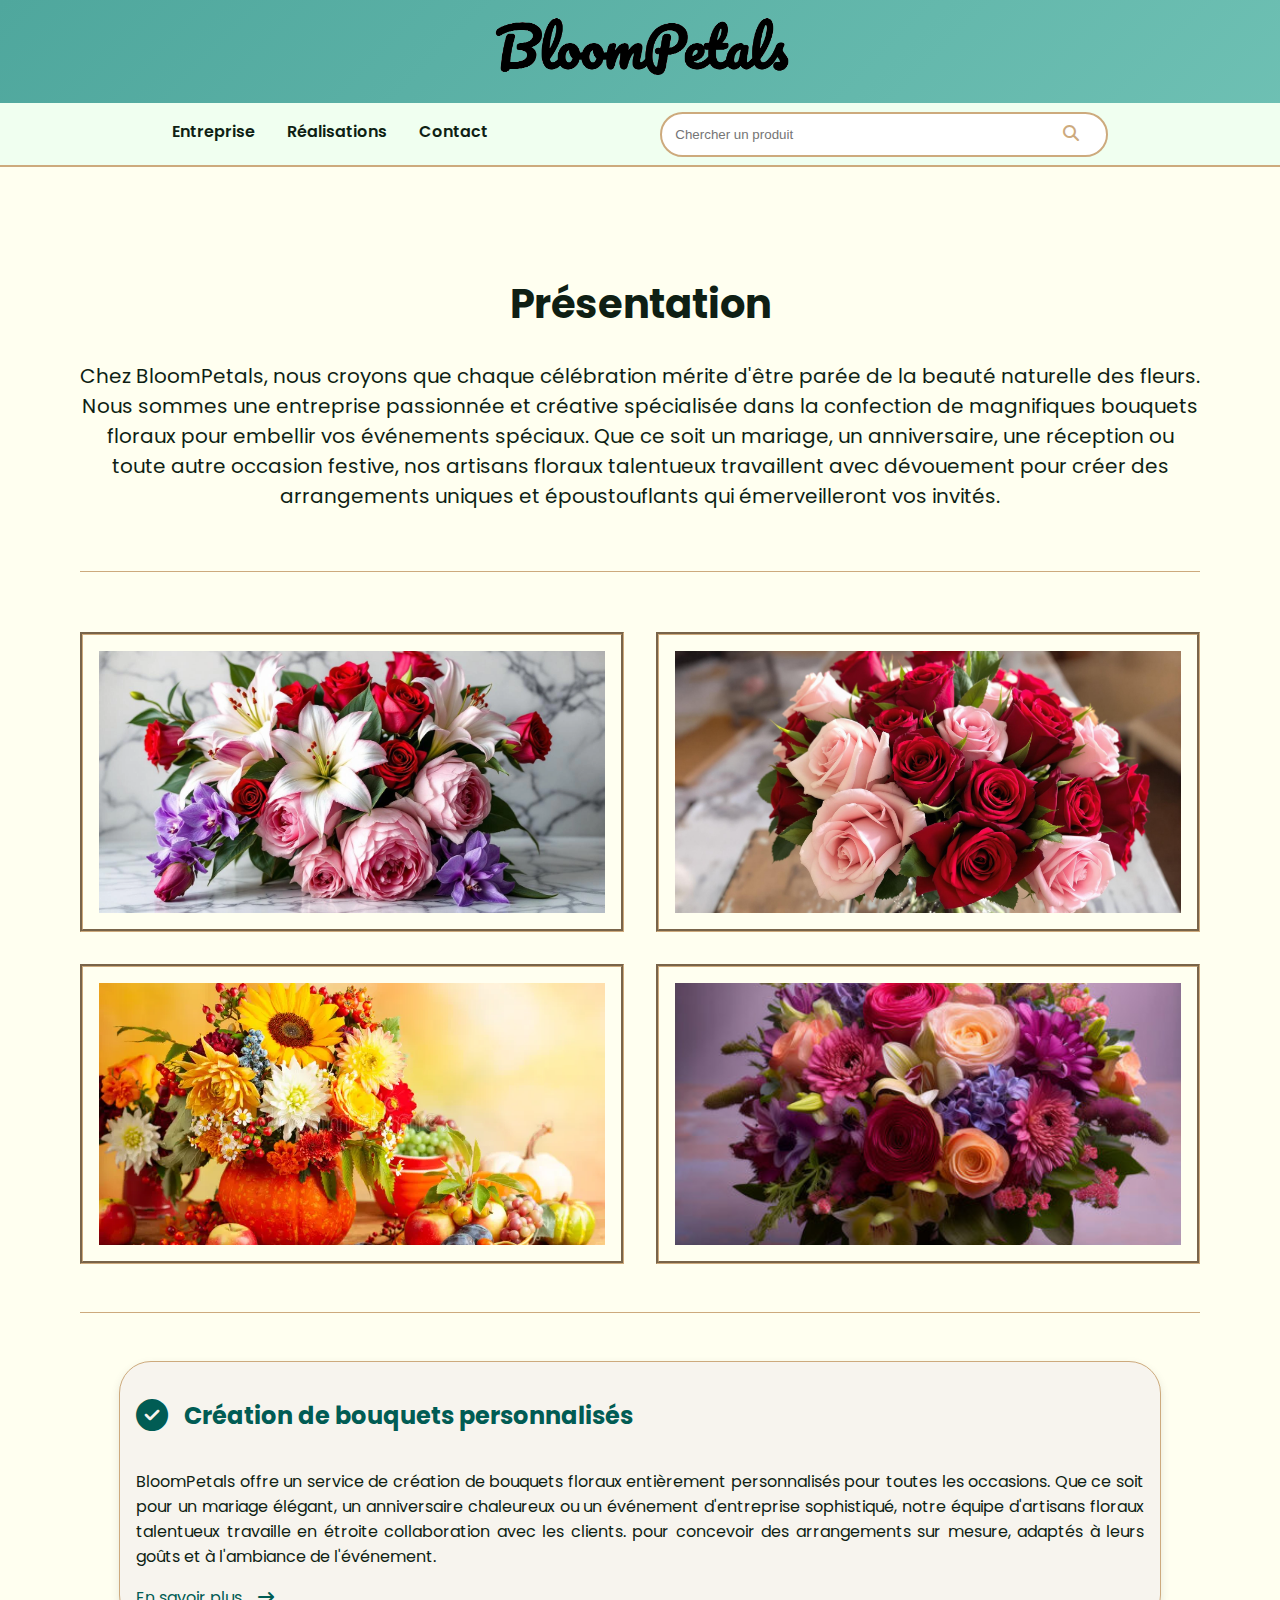
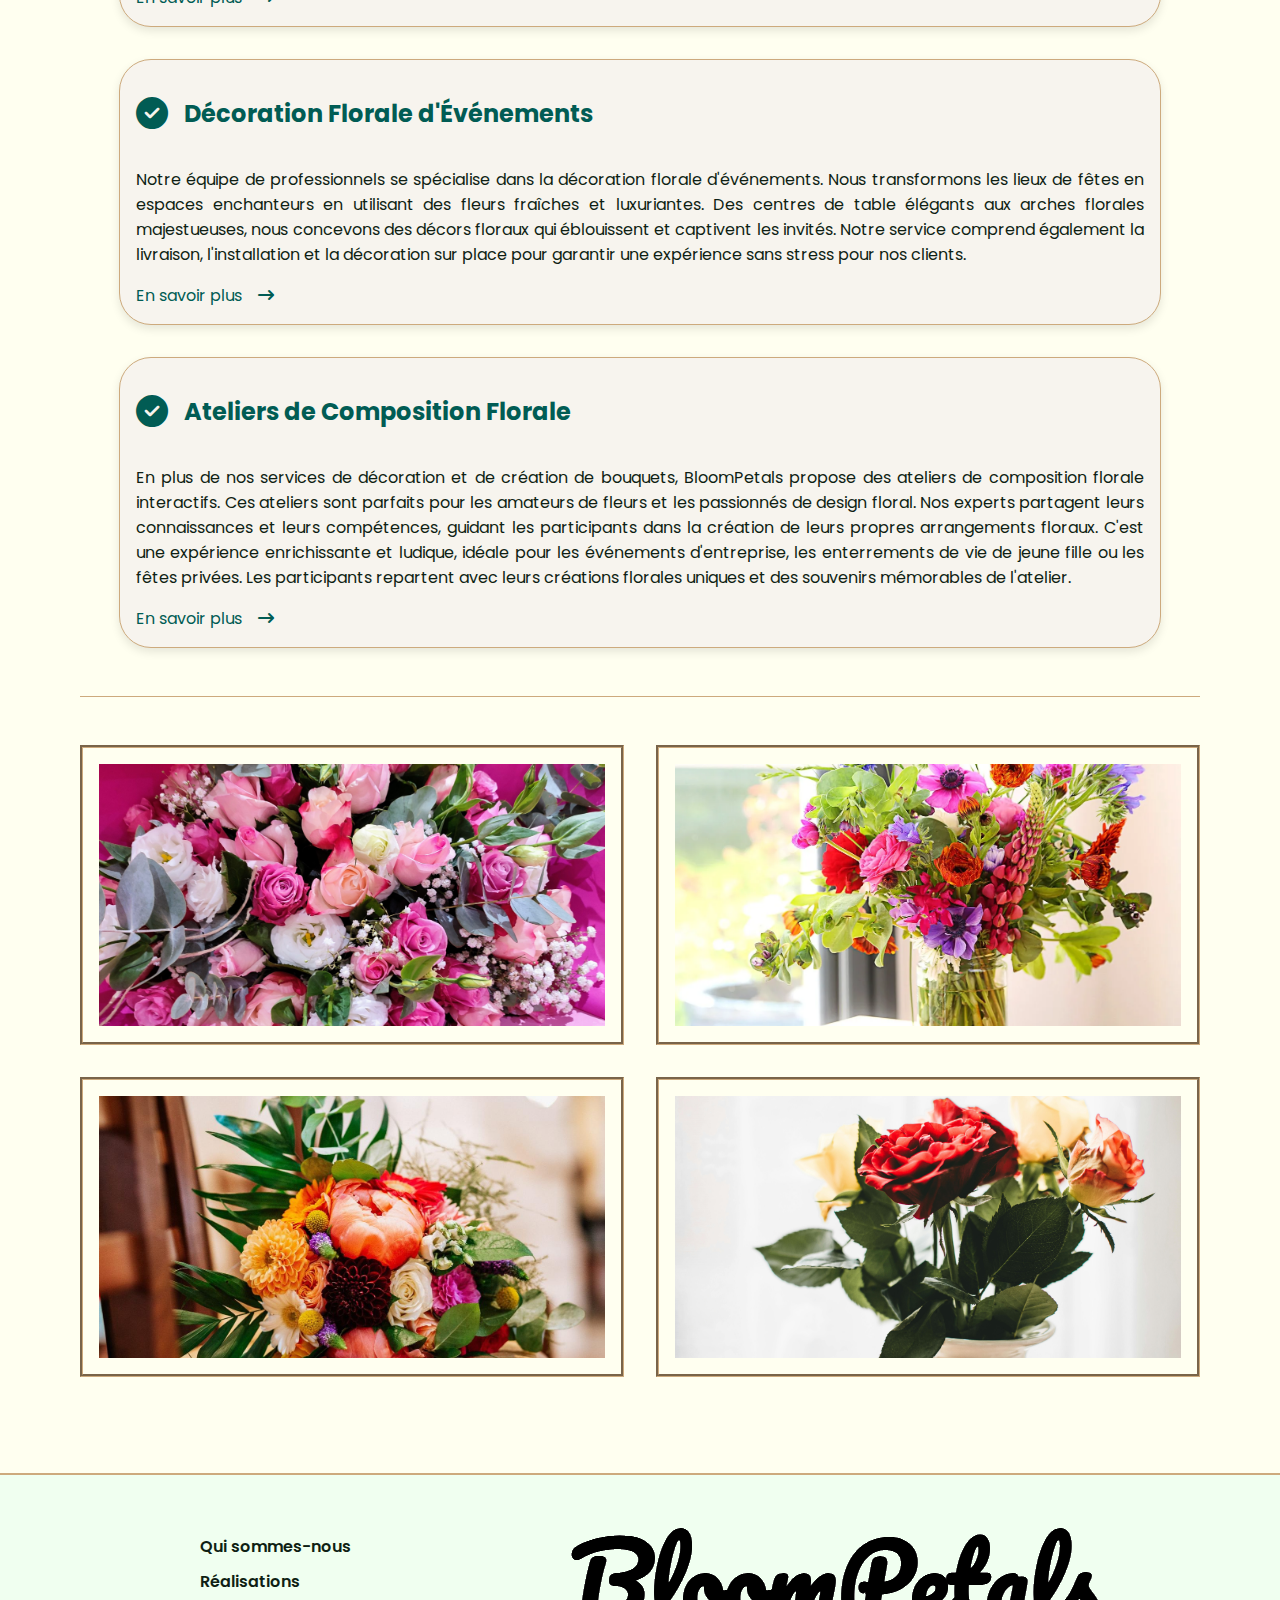
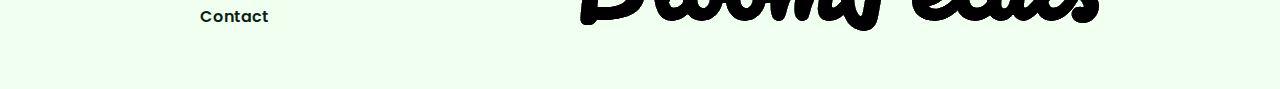
<file: BloomPetals/pages/index.html>
<!DOCTYPE html>
<html lang="fr">
<head>
    <meta charset="UTF-8">
    <meta name="viewport" content="width=device-width, initial-scale=1.0">
    <title>BloomPetals - Accueil</title>
    <link rel="stylesheet" href="../style/index.css">
    <link rel="preconnect" href="https://fonts.googleapis.com">
    <link rel="preconnect" href="https://fonts.gstatic.com" crossorigin>
    <link rel="stylesheet" href="https://cdnjs.cloudflare.com/ajax/libs/font-awesome/6.5.0/css/all.min.css">
    <link href="https://fonts.googleapis.com/css2?family=Poppins:wght@400;700&display=swap" rel="stylesheet">
</head>
<body>
    <section class="content_container">
        <header>
            <img src="../images/logo-bloompetals.png" alt="Logo de l'entreprise BloomPetals">
            <section class="nav_container">
                <nav>
                    <a href="entreprise.html">Entreprise</a>
                    <a href="realisations.html">Réalisations</a>
                    <a href="contact.html">Contact</a>
                </nav>
                <article class="recherche">
                    <label for="recherche"></label>
                    <input type="search" id="recherche" placeholder="Chercher un produit">
                    <i class="fa-solid fa-magnifying-glass"></i>
                </article>
            </section>
            
        </header>
    <main>
        <section class="presentation_container">
            <h1>Présentation</h1>
            <p>Chez BloomPetals, nous croyons que chaque célébration mérite d'être parée de la beauté
                naturelle des fleurs. Nous sommes une entreprise passionnée et créative spécialisée dans
                la confection de magnifiques bouquets floraux pour embellir vos événements spéciaux. Que
                ce soit un mariage, un anniversaire, une réception ou toute autre occasion festive, nos
                artisans floraux talentueux travaillent avec dévouement pour créer des arrangements
                uniques et époustouflants qui émerveilleront vos invités.
            </p>
        </section>
        <section class="fleurs_container">
            <img src="../images/fleurs/accueil1.webp" alt="Image d'un bouquet de fleurs">
            <img src="../images/fleurs/accueil2.jpg" alt="Image d'un bouquet de fleurs">
            <img src="../images/fleurs/accueil3.webp" alt="Image d'un bouquet de fleurs">
            <img src="../images/fleurs/accueil4.jpg" alt="Image d'un bouquet de fleurs">
        </section>
        <section class="services_container">
            <article class="service_box">
                <article class="box_title">
                    <i class="fa-solid fa-circle-check"></i>
                    <h2>Création de bouquets personnalisés</h2>
                </article>
                <p>BloomPetals offre un service de création de
                    bouquets floraux entièrement personnalisés pour toutes les occasions. Que ce soit pour un
                    mariage élégant, un anniversaire chaleureux ou un événement d'entreprise sophistiqué,
                    notre équipe d'artisans floraux talentueux travaille en étroite collaboration avec les clients.
                    pour concevoir des arrangements sur mesure, adaptés à leurs goûts et à l'ambiance de
                    l'événement.
                </p>
                <article class="box_link">
                    <a href="#">En savoir plus</a>
                    <i class="fa-solid fa-arrow-right-long"></i>
                </article>
            </article>
            <article class="service_box">
                <article class="box_title">
                    <i class="fa-solid fa-circle-check"></i>
                    <h2>Décoration Florale d'Événements</h2>
                </article>
                <p>Notre équipe de professionnels se spécialise dans
                    la décoration florale d'événements. Nous transformons les lieux de fêtes en espaces
                    enchanteurs en utilisant des fleurs fraîches et luxuriantes. Des centres de table élégants aux
                    arches florales majestueuses, nous concevons des décors floraux qui éblouissent et
                    captivent les invités. Notre service comprend également la livraison, l'installation et la
                    décoration sur place pour garantir une expérience sans stress pour nos clients.
                </p>
                <article class="box_link">
                    <a href="#">En savoir plus</a>
                    <i class="fa-solid fa-arrow-right-long"></i>
                </article>
            </article>
            <article class="service_box">
                <article class="box_title">
                    <i class="fa-solid fa-circle-check"></i>
                    <h2>Ateliers de Composition Florale</h2>
                </article>
                <p>En plus de nos services de décoration et de création
                    de bouquets, BloomPetals propose des ateliers de composition florale interactifs. Ces
                    ateliers sont parfaits pour les amateurs de fleurs et les passionnés de design floral. Nos
                    experts partagent leurs connaissances et leurs compétences, guidant les participants dans
                    la création de leurs propres arrangements floraux. C'est une expérience enrichissante et
                    ludique, idéale pour les événements d'entreprise, les enterrements de vie de jeune fille ou
                    les fêtes privées. Les participants repartent avec leurs créations florales uniques et des
                    souvenirs mémorables de l'atelier.
                </p>
                <article class="box_link">
                    <a href="#">En savoir plus</a>
                    <i class="fa-solid fa-arrow-right-long"></i>
                </article>
            </article>
        </section>
        <section class="fleurs_container" id="box2">
            <img src="../images/fleurs/accueil5.jpg" alt="Image d'un bouquet de fleurs">
            <img src="../images/fleurs/accueil6.webp" alt="Image d'un bouquet de fleurs">
            <img src="../images/fleurs/accueil7.jpeg" alt="Image d'un bouquet de fleurs">
            <img src="../images/fleurs/accueil8.jpg" alt="Image d'un bouquet de fleurs">
        </section>
    </main>
    <footer>
        <nav class="footer_nav">
            <ul>
                <li><a href="entreprise.html">Qui sommes-nous</a></li>
                <li><a href="realisations.html">Réalisations</a></li>
                <li><a href="contact.html">Contact</a></li>
            </ul>
            <img src="../images/logo-bloompetals.png" alt="Logo de l'entreprise BloomPetals">
        </nav>
    </footer>
    </section>
</body>
</html>
</file>
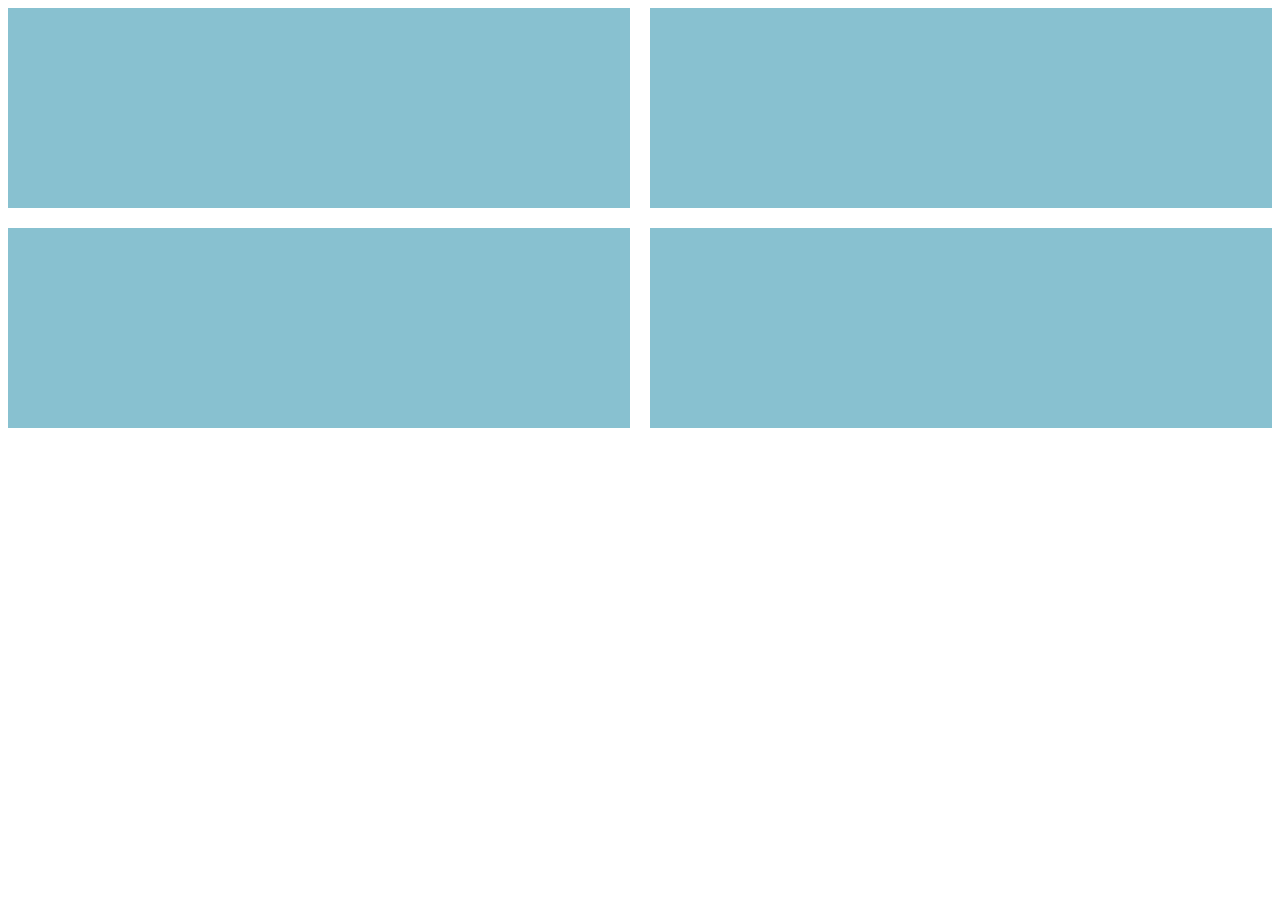
<file: Media_Queries/job03/index.html>
<!DOCTYPE html>
<html lang="fr">
<head>
    <meta charset="UTF-8">
    <meta name="viewport" content="width=device-width, initial-scale=1.0">
    <title>Job03 - MediaQueries</title>
    <link rel="stylesheet" href="style.css">
</head>
<body>
    <section></section>
    <section></section>
    <section></section>
    <section></section>
</body>
</html>
</file>
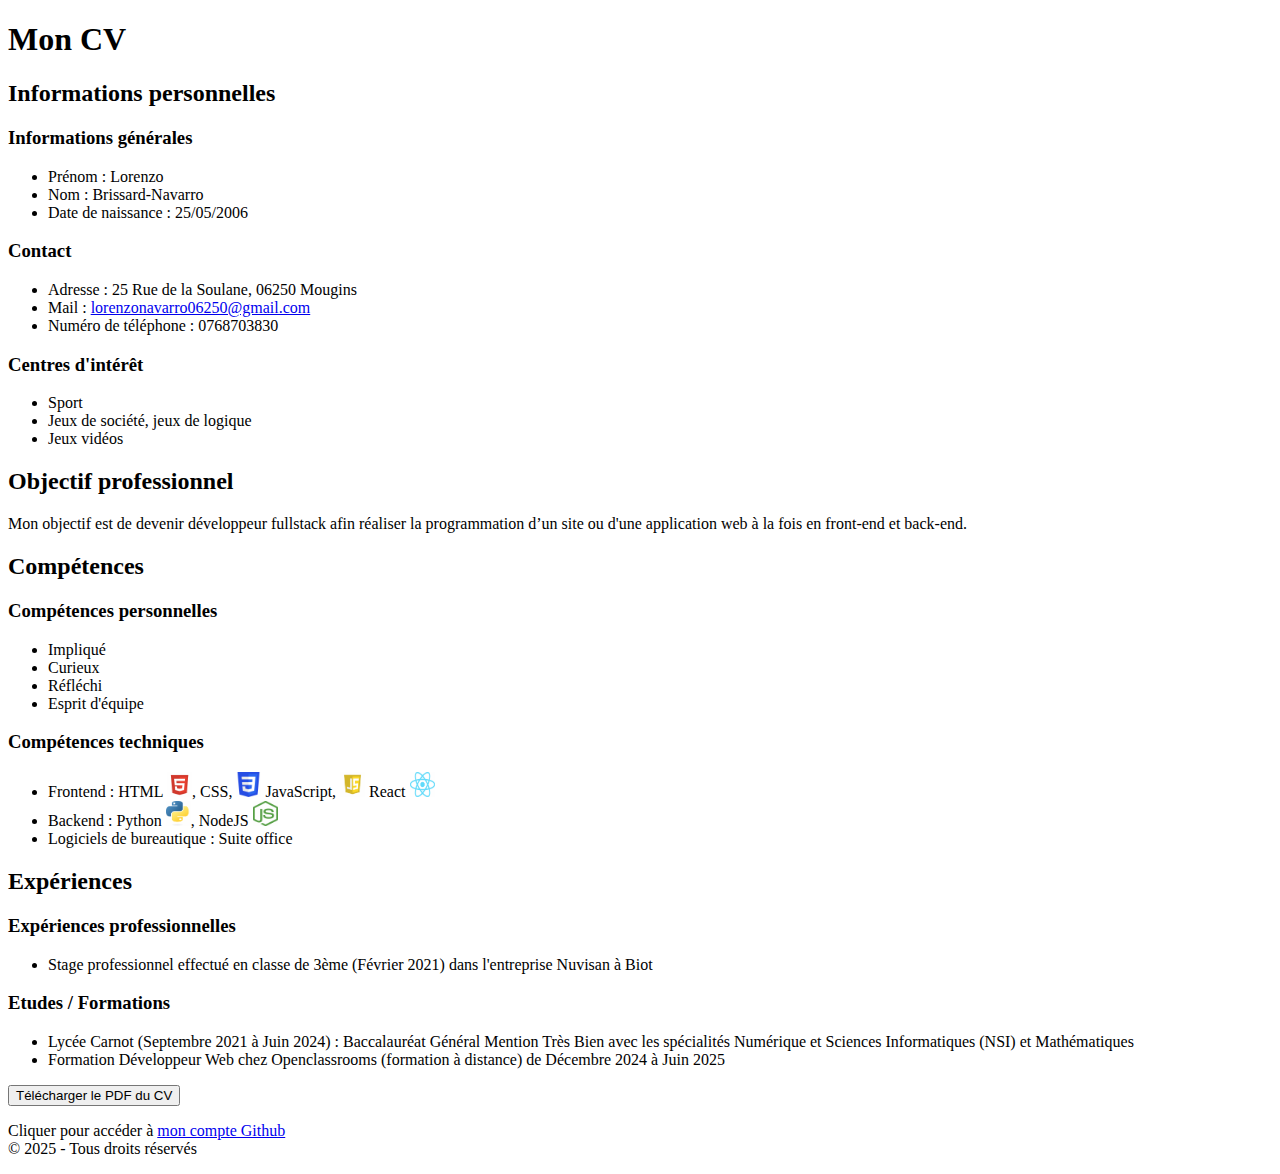
<file: mon-cv.html>
<!DOCTYPE html>
<html lang="fr">
<head>
    <meta charset="UTF-8">
    <meta name="viewport" content="width=device-width, initial-scale=1.0">
    <meta name="description" content="Curriculum vitae de Lorenzo Brissard-Navarro : compétences en développement web, formations, expériences et objectif professionnel">
    <title>Lorenzo Brissard-Navarro</title>
</head>
<body>
    <!-- Balise pour le haut de page-->
    <header>
        <h1>Mon CV</h1>
    </header>
    <!-- Balise pour le contenu principal de la page-->
    <main>
        <!-- Section pour regrouper les informations personnelles -->
        <section>
            <h2>Informations personnelles</h2>
            <article>
                <h3>Informations générales</h3>
                <ul>
                    <li>Prénom : Lorenzo</li>
                    <li>Nom : Brissard-Navarro</li>
                    <li>Date de naissance : 25/05/2006</li>
                </ul>
            </article>
            <article>
                <h3>Contact</h3>
                <ul>
                    <li>Adresse : 25 Rue de la Soulane, 06250 Mougins</li>
                    <li>Mail : <a href="mailto:lorenzonavarro06250@gmail.com">lorenzonavarro06250@gmail.com</a></li>
                    <li>Numéro de téléphone : 0768703830</li>
                </ul>
            </article>
            <article>
                <h3>Centres d'intérêt</h3>
                <ul>
                    <li>Sport</li>
                    <li>Jeux de société, jeux de logique</li>
                    <li>Jeux vidéos</li>
                </ul>
            </article>
        </section>
        <!-- Section pour les objectifs professionnels -->
        <section>
            <h2>Objectif professionnel</h2>
            <p>Mon objectif est de devenir développeur fullstack afin réaliser la programmation d’un site ou d'une application web à la fois en front-end et back-end.</p>
        </section>
        <!-- Section pour regrouper les compétences -->
        <section>
            <h2>Compétences</h2>
            <article>
                <h3>Compétences personnelles</h3>
                <ul>
                    <li>Impliqué</li>
                    <li>Curieux</li>
                    <li>Réfléchi</li>
                    <li>Esprit d'équipe</li>
                </ul>
            </article>
            <article>
                <h3>Compétences techniques</h3>
                <ul>
                    <li>Frontend : 
                        HTML <img  src="images/html.webp" alt="Logo HTML" width="25" height="25" />, 
                        CSS, <img  src="images/css.webp" alt="Logo CSS" width="25" height="25" />
                        JavaScript, <img  src="images/javascript.webp" alt="Logo JavaScript" width="25" height="25" />
                        React <img  src="images/react.webp" alt="Logo React" width="25" height="25" />
                    </li>
                    <li>Backend : 
                        Python <img  src="images/python.webp" alt="Logo Python" width="25" height="25" />, 
                        NodeJS <img  src="images/node.webp" alt="Logo NodeJS" width="25" height="25" />
                    </li>
                    <li>Logiciels de bureautique : Suite office</li>
                </ul>
            </article>
        </section>
        <!-- Section pour regrouper les expériences -->
        <section>
            <h2>Expériences</h2>
            <article>
                <h3>Expériences professionnelles</h3>
                <ul>
                    <li>Stage professionnel effectué en classe de 3ème (Février 2021) dans l'entreprise Nuvisan à Biot</li>
                </ul>
            </article>
            <article>
                <h3>Etudes / Formations</h3>
                <ul>
                    <li>Lycée Carnot (Septembre 2021 à Juin 2024) : Baccalauréat Général Mention Très Bien avec les spécialités Numérique et Sciences Informatiques (NSI) et Mathématiques</li>
                    <li>Formation Développeur Web chez Openclassrooms (formation à distance) de Décembre 2024 à Juin 2025</li>
                </ul>
            </article>
        </section>
    </main>
    <!-- Balise pour le bas de page-->
    <footer>
        <!-- Bouton pour télécharger le PDF du CV -->
        <a href="mon-cv.pdf" download>
            <button>Télécharger le PDF du CV</button>
        </a>
        <!-- Lien hypertexte pour accéder au compte Github -->
        <p>Cliquer pour accéder à <a href="https://github.com/lorenzo-brissardnavarro">mon compte Github</a> <br> © 2025 - Tous droits réservés</p>
    </footer>
</body>
</html>
</file>
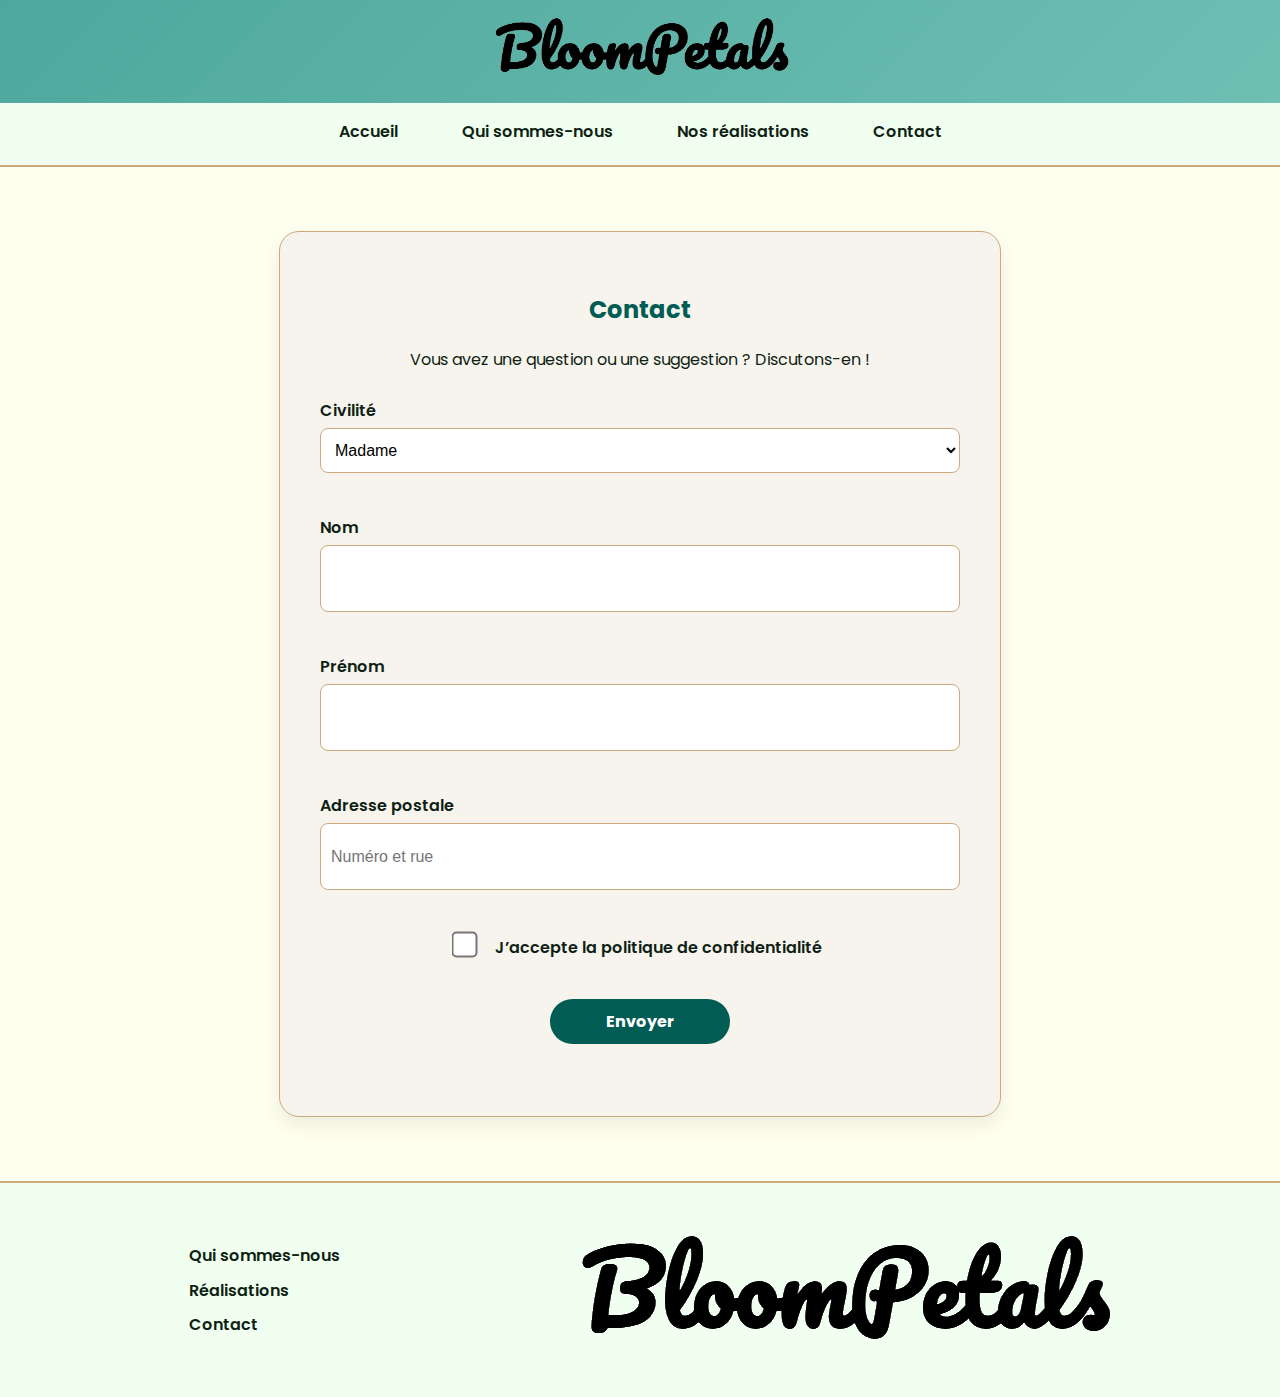
<file: BloomPetals/pages/contact.html>
<!DOCTYPE html>
<html lang="fr">
<head>
    <meta charset="UTF-8">
    <meta name="viewport" content="width=device-width, initial-scale=1.0">
    <title>BlommPetals - Contact</title>
    <link rel="stylesheet" href="../style/contact.css">
    <link rel="preconnect" href="https://fonts.googleapis.com">
    <link rel="preconnect" href="https://fonts.gstatic.com" crossorigin>
    <link rel="stylesheet" href="https://cdnjs.cloudflare.com/ajax/libs/font-awesome/6.5.0/css/all.min.css">
    <link href="https://fonts.googleapis.com/css2?family=Poppins:wght@400;700&display=swap" rel="stylesheet">
</head>
<body>
    <section class="content_container">
        <header>
            <img src="../images/logo-bloompetals.png" alt="Logo de l'entreprise BloomPetals">
            <nav>
                <a href="#">Accueil</a>
                <a href="#">Qui sommes-nous</a>
                <a href="#">Nos réalisations</a>
                <a href="#">Contact</a>
            </nav>
        </header>
        <main>
            <section class="contact">
                <article class="contact_article">
                    <h2>Contact</h2>
                    <p>Vous avez une question ou une suggestion ? Discutons-en !</p>
                    <form action="#" method="post">
                        <label for="civilite">Civilité</label>
                        <select id="civilite" name="civilite" required>
                            <option value="madame" selected>Madame</option>
                            <option value="monsieur">Monsieur</option>
                            <option value="non-binaire">Non-binaire</option>
                        </select>

                        <label for="nom">Nom</label>
                        <input type="text" name="nom" id="nom" required />

                        <label for="prenom">Prénom</label>
                        <input type="text" name="prenom" id="prenom" required />

                        <label for="adresse">Adresse postale</label>
                        <input type="text" name="adresse" id="adresse" placeholder="Numéro et rue" required />

                        <article id="politique_box">
                            <label for="politique">J’accepte la politique de confidentialité</label>
                            <input type="checkbox" id="politique" name="politique" required />
                        </article>

                        <input type="submit" value="Envoyer" />
                    </form>
                </article>
            </section>
        </main>
        <footer>
            <nav class="footer_nav">
                <ul>
                    <li><a href="#">Qui sommes-nous</a></li>
                    <li><a href="#">Réalisations</a></li>
                    <li><a href="#">Contact</a></li>
                </ul>
                <img src="../images/logo-bloompetals.png" alt="Logo de l'entreprise BloomPetals">
            </nav>
        </footer>
    </section>
</body>
</html>
</file>
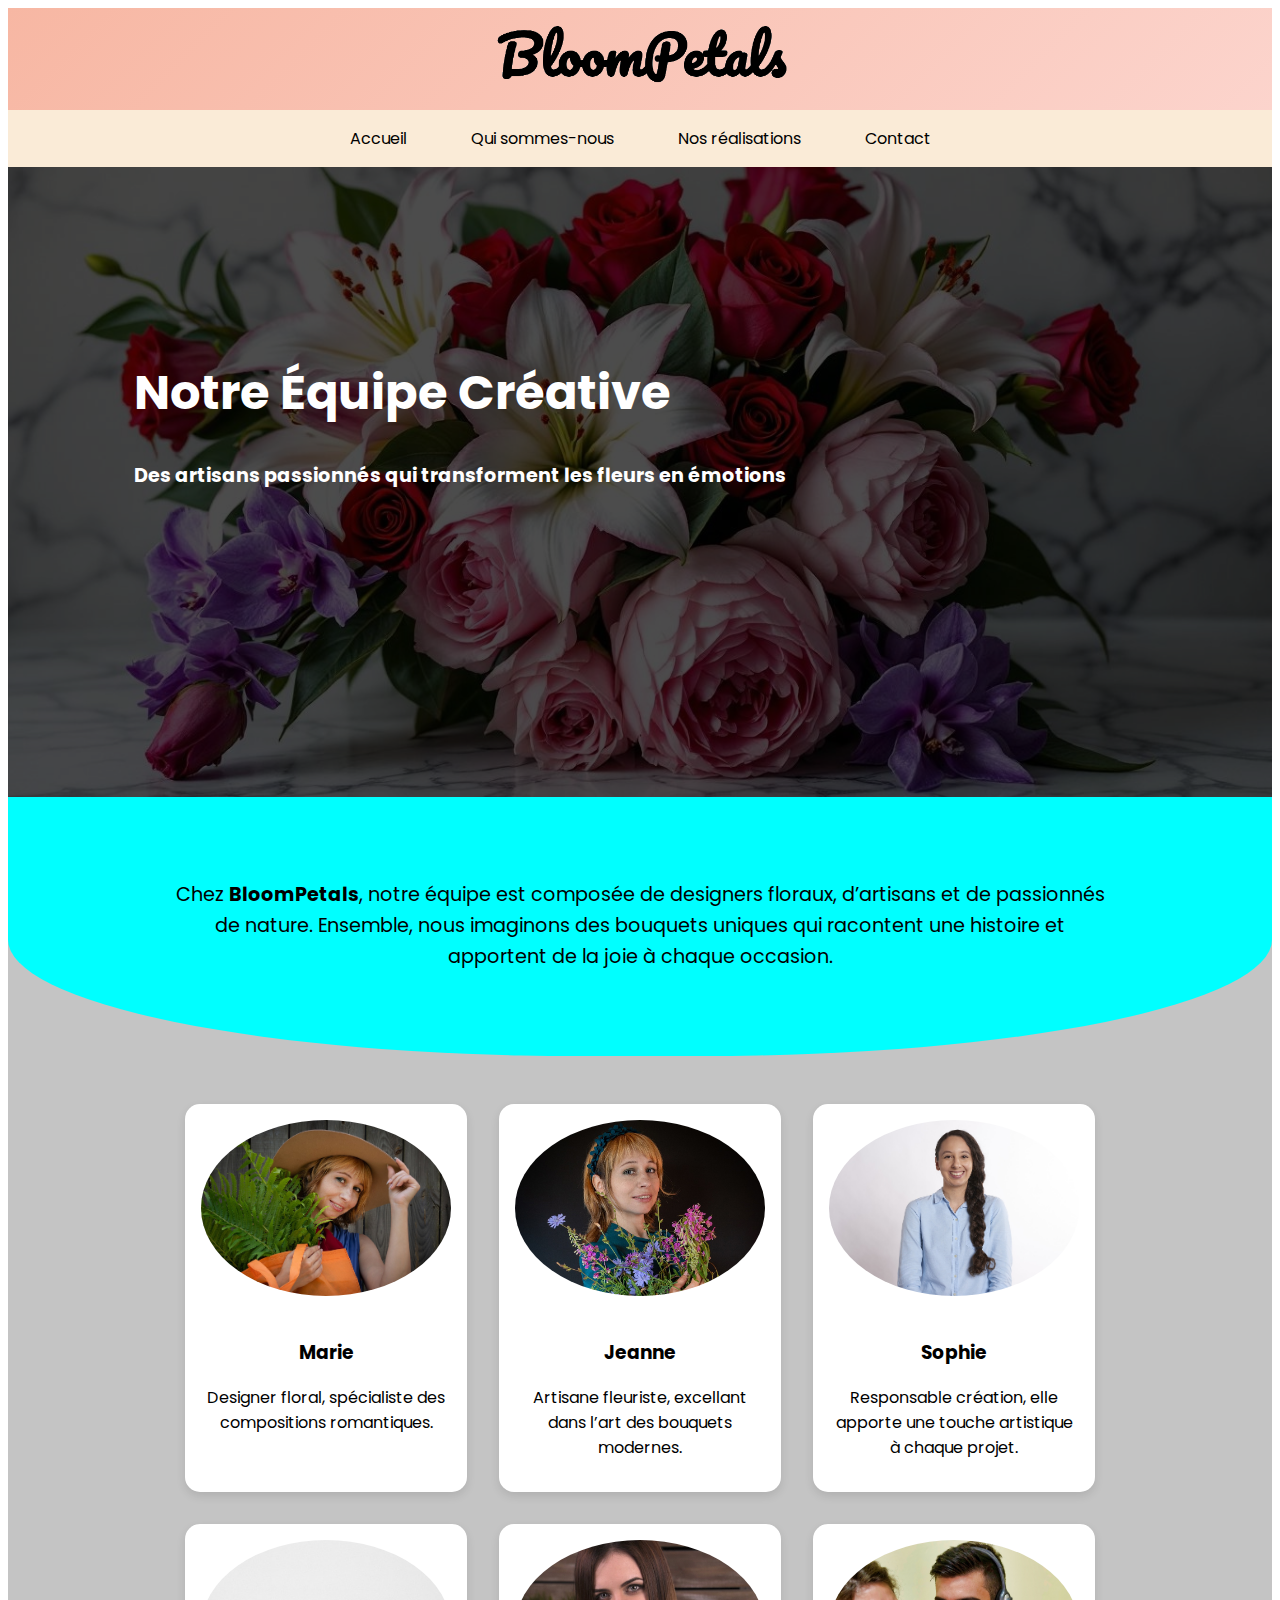
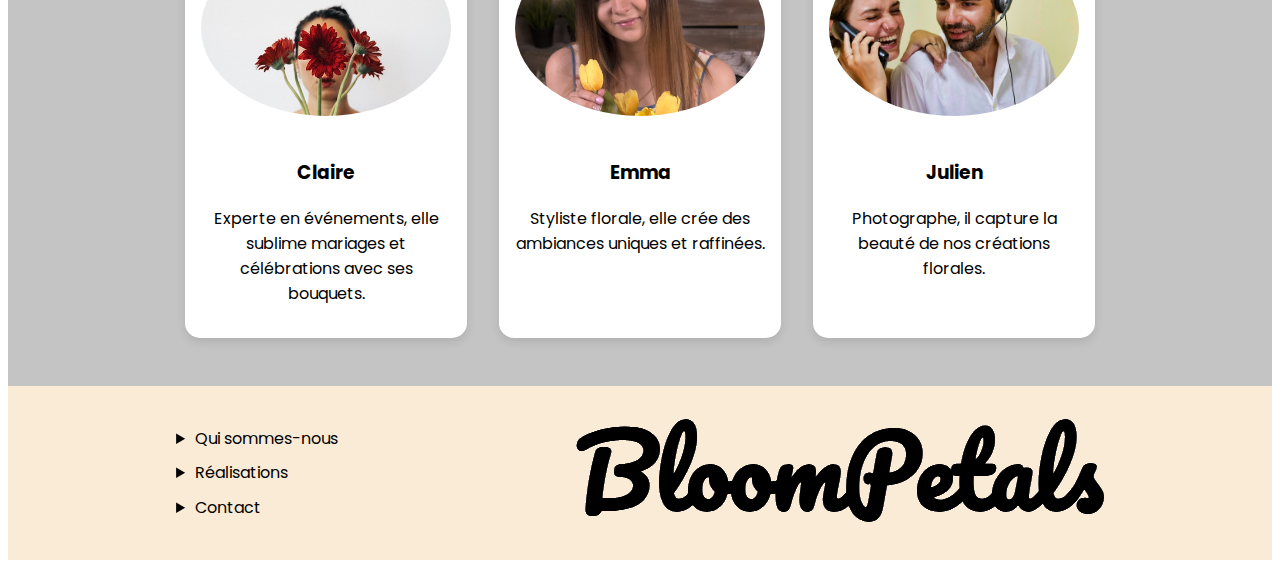
<file: BloomPetals/pages/entreprise.html>
<!DOCTYPE html>
<html lang="fr">
<head>
    <meta charset="UTF-8">
    <meta name="viewport" content="width=device-width, initial-scale=1.0">
    <title>BloomPetals - Equipe</title>
    <link rel="stylesheet" href="../style/entreprise.css">
    <link rel="preconnect" href="https://fonts.googleapis.com">
    <link rel="preconnect" href="https://fonts.gstatic.com" crossorigin>
    <link rel="stylesheet" href="https://cdnjs.cloudflare.com/ajax/libs/font-awesome/6.5.0/css/all.min.css">
    <link href="https://fonts.googleapis.com/css2?family=Poppins:wght@400;700&display=swap" rel="stylesheet">
</head>
<body>
    <section class="content_container">
        <header>
            <img src="../images/logo-bloompetals.png" alt="Logo de l'entreprise BloomPetals">
            <nav>
                <a href="#">Accueil</a>
                <a href="#">Qui sommes-nous</a>
                <a href="#">Nos réalisations</a>
                <a href="#">Contact</a>
            </nav>
        </header>
        <main>
            <section class="accroche_container">
                <img src="../images/fleurs/accueil1.webp" alt="Photo bouquet de fleurs">
                <article class="accroche_text">
                    <h1>Notre Équipe Créative</h1>
                    <h2>Des artisans passionnés qui transforment les fleurs en émotions</h2>
                </article>
            </section>
            <section class="description_container">
                <p>
                Chez <strong>BloomPetals</strong>, notre équipe est composée de designers floraux, 
                d’artisans et de passionnés de nature. Ensemble, nous imaginons des bouquets 
                uniques qui racontent une histoire et apportent de la joie à chaque occasion.
                </p>
            </section>

            <section class="team_container">
                <article class="member">
                    <img src="../images/equipe/photo1.jpg" alt="Marie - Designer floral">
                    <h3>Marie</h3>
                    <p>Designer floral, spécialiste des compositions romantiques.</p>
                </article>
                <article class="member">
                    <img src="../images/equipe/photo2.jpg" alt="Jeanne - Artisane fleuriste">
                    <h3>Jeanne</h3>
                    <p>Artisane fleuriste, excellant dans l’art des bouquets modernes.</p>
                </article>
                <article class="member">
                    <img src="../images/equipe/photo3.jpg" alt="Sophie - Responsable création">
                    <h3>Sophie</h3>
                    <p>Responsable création, elle apporte une touche artistique à chaque projet.</p>
                </article>
                <article class="member">
                    <img src="../images/equipe/photo4.jpg" alt="Claire - Experte en événements">
                    <h3>Claire</h3>
                    <p>Experte en événements, elle sublime mariages et célébrations avec ses bouquets.</p>
                </article>
                <article class="member">
                    <img src="../images/equipe/photo5.jpg" alt="Emma - Styliste florale">
                    <h3>Emma</h3>
                    <p>Styliste florale, elle crée des ambiances uniques et raffinées.</p>
                </article>
                <article class="member">
                    <img src="../images/equipe/photo6.jpg" alt="Julien - Photographe">
                    <h3>Julien</h3>
                    <p>Photographe, il capture la beauté de nos créations florales.</p>
                </article>
            </section>
        </main>
        <footer>
            <nav class="footer_nav">
                <ul>
                    <li><a href="#">Qui sommes-nous</a></li>
                    <li><a href="#">Réalisations</a></li>
                    <li><a href="#">Contact</a></li>
                </ul>
                <img src="../images/logo-bloompetals.png" alt="Logo de l'entreprise BloomPetals">
            </nav>
        </footer>
    </section>
</body>
</html>
</file>
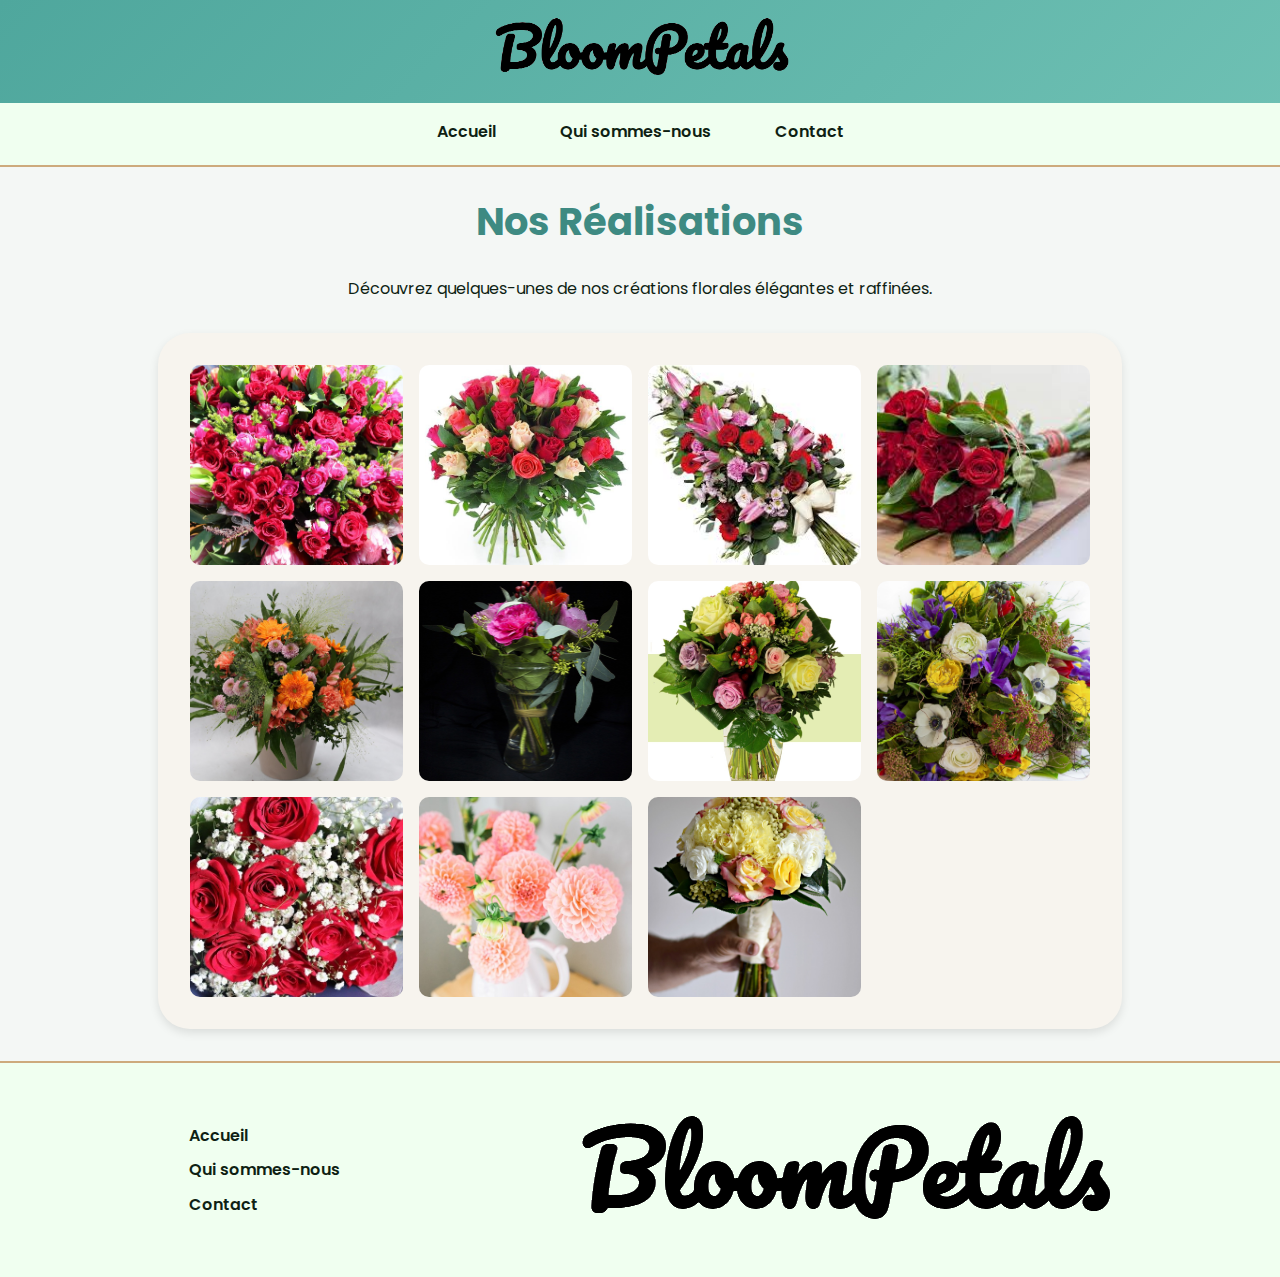
<file: BloomPetals/pages/realisations.html>
<!DOCTYPE html>
<html lang="fr">
<head>
    <meta charset="UTF-8">
    <meta name="viewport" content="width=device-width, initial-scale=1.0">
    <title>BloomPetals - Réalisations</title>
    <link rel="stylesheet" href="../style/realisations.css">
    <link rel="preconnect" href="https://fonts.googleapis.com">
    <link rel="preconnect" href="https://fonts.gstatic.com" crossorigin>
    <link rel="stylesheet" href="https://cdnjs.cloudflare.com/ajax/libs/font-awesome/6.5.0/css/all.min.css">
    <link href="https://fonts.googleapis.com/css2?family=Poppins:wght@400;700&display=swap" rel="stylesheet">
</head>
<body>
    <section class="content_container">
        <header>
            <img src="../images/logo-bloompetals.png" alt="Logo de l'entreprise BloomPetals">
            <nav>
                <a href="index.html">Accueil</a>
                <a href="entreprise.html">Qui sommes-nous</a>
                <a href="contact.html">Contact</a>
            </nav>
        </header>
        <main>
            <h1>Nos Réalisations</h1>
            <p class="intro">Découvrez quelques-unes de nos créations florales élégantes et raffinées.</p>

            <section class="grid_realisations">
                <img src="../images/fleurs/image1.jpg" alt="Réalisation 1">
                <img src="../images/fleurs/image2.jpg" alt="Réalisation 2">
                <img src="../images/fleurs/image3.jpg" alt="Réalisation 3">
                <img src="../images/fleurs/image4.jpg" alt="Réalisation 4">
                <img src="../images/fleurs/image5.jpg" alt="Réalisation 5">
                <img src="../images/fleurs/image6.jpg" alt="Réalisation 6">
                <img src="../images/fleurs/image7.jpg" alt="Réalisation 7">
                <img src="../images/fleurs/image8.jpg" alt="Réalisation 8">
                <img src="../images/fleurs/image9.jpg" alt="Réalisation 9">
                <img src="../images/fleurs/image10.jpg" alt="Réalisation 10">
                <img src="../images/fleurs/image11.jpg" alt="Réalisation 11">
            </section>
        </main>
        <footer>
            <nav class="footer_nav">
                <ul>
                    <li><a href="index.html">Accueil</a></li>
                    <li><a href="entreprise.html">Qui sommes-nous</a></li>
                    <li><a href="contact.html">Contact</a></li>
                </ul>
                <img src="../images/logo-bloompetals.png" alt="Logo de l'entreprise BloomPetals">
            </nav>
        </footer>
    </section>
</body>
</html>
</file>
<file: BloomPetals/style/index.css>
body {
    background-color: ivory;
    color: #0F1F14;
    margin: 0 auto;
}

.content_container {
    font-family: 'Poppins', sans-serif;
    width: 100%;
}

header {
    background: linear-gradient(135deg, #4FA79D, #6FC1B4);
    text-align: center;
    color: white;
    width: 100%;
}

header img {
    width: 25%;
}

header section {
    display: flex;
    flex-direction: row;
    justify-content: space-evenly;
    align-items: center;
    background: honeydew;
    width: 100%;
    border-bottom: 2px solid #CDAA7D;
}

nav {
    display: flex;
    flex-direction: row;
    gap: 2em;
}

nav a {
    text-decoration: none;
    color: #0F1F14;
    font-weight: 600;
    padding: 1em 0;
    border-bottom: 5px solid honeydew;
}

nav a:hover {
    border-bottom: 5px solid #015C54;
    color: #015C54;
}

.recherche {
    position: relative;
    width: 35%;
}

.recherche i {
    position: absolute;
    left: 90%;
    top: 30%;
    color: #CDAA7D;
}

input {
    border: 2px solid #CDAA7D;
    border-radius: 2em;
    width: 100%;
    padding: 1em;
}

main {
    background: ivory;
    padding: 5em 5em 0 5em;
}

.presentation_container {
    text-align: center;
    font-size: 20px;
    padding-bottom: 2em;
    border-bottom: 1px solid #CDAA7D;
    margin-bottom: 3em;
}

.fleurs_container {
    display: flex;
    flex-direction: row;
    justify-content: space-between;
    padding-bottom: 3em;
    border-bottom: 1px solid #CDAA7D;
    margin-bottom: 3em;
}

.fleurs_container img{
    width: 250px;
    height: 195px;
    object-fit: cover;
    border-width: 3px;
    border-style: groove;
    padding: 1em;
    border-color: #CDAA7D;
}

#box2 {
    border-bottom: none;
}

.services_container {
    display: flex;
    flex-direction: row;
    justify-content: space-between;
    padding-bottom: 3em;
    border-bottom: 1px solid #CDAA7D;
    margin-bottom: 3em;
    gap: 2%;
}

.service_box {
    display: flex;
    flex-direction: column;
    width: 30%;
    background: #F7F4EE;
    border: 1px solid #CDAA7D;
    box-shadow: 0 4px 10px rgba(0, 0, 0, 0.1);
    padding: 1em;
    border-radius: 2em;
}

.service_box p {
    text-align: justify;
}

.box_title i {
    font-size: xx-large;
    color: #015C54;
}

.box_link a {
    text-decoration: none;
    color: #015C54;
}

.box_link i {
    color: #015C54;
}

.box_title,
.box_link {
    display: flex;
    flex-direction: row;
    align-items: center;
    gap: 1em;
    color: #015C54;
}

footer {
    width: 100%;
}

.footer_nav {
    display: flex;
    justify-content: space-evenly;
    align-items: center;
    padding: 20px 0;
    border-bottom: none;
    background-color: honeydew;
    border-top: 2px solid #CDAA7D;
}

footer ul {
    display: flex;
    flex-direction: column;
    gap: 0.6em;
    list-style-type: none;
}

footer a {
    color: #0F1F14;
    text-decoration: none;
    border-bottom: none;
    padding: 0;
}

footer a:hover {
    color: #015C54;
}



@media (max-width: 380px) {
    nav {
        gap: 0.8em;
    }

    nav a {
        font-size: 0.9em;
    }

    .presentation_container h1 {
        font-size: 1.2em;
    }

    .presentation_container p {
        font-size: 0.7em;
    }

    .fleurs_container img {
        width: 90%;
        height: 200px;
    }

    .box_title h2 {
        font-size: 1em;
    }

    .service_box p {
        font-size: 0.7em;
    }
}



@media (max-width: 480px) {

    header img {
        width: 40%;
    }

    header section {
        flex-direction: column;
        padding: 1em 0;
        gap: 1em;
    }

    nav {
        gap: 1.2em;
    }

    .recherche {
        width: 90%;
    }

    main {
        padding: 3em 2em;
    }

    .presentation_container h1 {
        font-size: 1.5em;
    }

    .presentation_container p {
        font-size: 0.8em;
    }

    .fleurs_container {
        flex-direction: column;
        align-items: center;
        gap: 2em;
    }

    .fleurs_container img {
        width: 90%;
        height: 250px;
    }

    .services_container {
        flex-direction: column;
        gap: 2em;
        align-items: center;
    }

    .service_box {
        width: 90%;
    }

    .box_title h2 {
        font-size: 1.2em;
    }

    .service_box p {
        font-size: 0.9em;
    }

    .footer_nav {
        flex-direction: column;
        gap: 1.5em;
    }

    footer ul {
        align-items: center;
    }

    .footer_nav img {
        width: 70%;
    }

}


@media (min-width: 481px) and (max-width: 768px) {

    header img {
        width: 40%;
    }

    header section {
        flex-direction: column;
        padding: 1em 0;
        gap: 1em;
    }

    nav {
        gap: 1.5em;
    }

    .recherche {
        width: 60%;
    }

    main {
        padding: 3em 2em;
    }

    .presentation_container p {
        font-size: 0.9em;
    }

    .fleurs_container {
        flex-direction: column;
        align-items: center;
        gap: 2em;
    }

    .fleurs_container img {
        width: 90%;
        height: 350px;
    }

    .services_container {
        flex-direction: column;
        gap: 2em;
        align-items: center;
    }

    .service_box {
        width: 90%;
    }

    .footer_nav {
        flex-direction: column;
        gap: 1.5em;
    }

    footer ul {
        align-items: center;
    }

    .footer_nav img {
        width: 70%;
    }
}



@media (min-width: 769px) and (max-width: 1024px) {

    nav {
        gap: 1.5em;
    }

    .recherche {
        width: 45%;
    }
}



@media (min-width: 769px) and (max-width: 1315px) {
    .fleurs_container {
        flex-wrap: wrap;
        gap: 2em;
    }

    .fleurs_container img {
        box-sizing: border-box;
        width: calc((100% - 2em) / 2);
        height: 300px;
    }

    .services_container {
        flex-direction: column;
        gap: 2em;
        align-items: center;
    }

    .service_box {
        width: 90%;
    }
}
</file>
<file: Media_Queries/job03/style.css>
body {
    display: flex;
    gap: 20px;
}

section {
    background: #88c1d0;
    height: 200px;
    width: 25%;
}

@media screen and (min-width: 768px) and (max-width: 1599px) {
    body {
        display: grid;
        grid-template-columns: repeat(2, 1fr);
        gap: 20px;
    }

    section {
        height: 200px;
        width: 100%;
    }
}

@media screen and (max-width: 767px) {
    body {
        flex-direction: column;
    }
    
    section {
        width: 100%;
        height: 200px;
    }
}
</file>
<file: BloomPetals/style/contact.css>
body {
    margin: 0;
    background-color: #F4F7F5;
    color: #0F1F14;
}

.content_container {
    font-family: 'Poppins', sans-serif;
    display: flex;
    flex-direction: column;
    align-items: center;
}
header {
    background: linear-gradient(135deg, #4FA79D, #6FC1B4);
    text-align: center;
    color: white;
    width: 100%;
}

header img {
    width: 25%;
}

nav {
    display: flex;
    flex-direction: row;
    justify-content: center;
    gap: 4em;
    background-color: honeydew;
    border-bottom: 2px solid #CDAA7D;
}

nav a {
    text-decoration: none;
    color: #0F1F14;
    font-weight: 600;
    padding: 1em 0;
    border-bottom: 5px solid honeydew;
}

nav a:hover {
    border-bottom: 5px solid #015C54;
}

main {
    width: 100%;
}

.contact {
    display: flex;
    flex-direction: column;
    align-items: center;
    padding: 4em 0;
    background: ivory;
}

.contact_article {
    width: 50%;
    text-align: center;
    background: #F7F4EE;
    border: 1px solid #CDAA7D;
    padding: 40px;
    border-radius: 20px;
    box-shadow: 0px 8px 20px rgba(0,0,0,0.08);
}

.contact h2 {
    color: #015C54;
}

.contact form {
    text-align: left;
    display: flex;
    flex-direction: column;
}

.contact input,
.contact select {
    height: 45px;
    padding: 10px;
    font-size: 1em;
    border: 1px solid #CDAA7D;
    border-radius: 8px;
    background: #FFF;
    margin-bottom: 2em;
}

.contact label {
    margin: 10px 0 5px 0;
    font-weight: 600;
    color: #0F1F14;
}

#politique_box {
    display: flex;
    flex-direction: row-reverse;
    gap: 1.5em;
    align-items: center;
    justify-content: center;
}

input[type="submit"] {
    font-family: "Poppins";
    font-weight: 700;
    color: white;
    background-color: #015C54;
    margin: 2em auto;
    width: 180px;
    text-align: center;
    border-radius: 60px;
    border: none;
    transition: 0.3s ease;
    cursor: pointer;
}

input[type="submit"]:hover {
    background-color: #01443F;
}

input[type="checkbox"]{
    transform: scale(2);
    margin: 0;
}

footer {
    width: 100%;
}

.footer_nav {
    display: flex;
    justify-content: space-evenly;
    align-items: center;
    padding: 20px 0;
    border-bottom: none;
    background-color: honeydew;
    border-top: 2px solid #CDAA7D;
}

footer ul {
    display: flex;
    flex-direction: column;
    gap: 0.6em;
    list-style-type: none;
}

footer a {
    color: #0F1F14;
    text-decoration: none;
    border-bottom: none;
    padding: 0;
}

footer a:hover {
    color: #015C54;
}
</file>
<file: BloomPetals/style/entreprise.css>
.content_container {
    background-color: #c4c4c4;
    font-family: 'Poppins', sans-serif;
    display: flex;
    flex-direction: column;
    align-items: center;
}
header {
    background: linear-gradient(135deg, #f7b7a3, #fcd5ce);
    text-align: center;
    color: white;
    width: 100%;
}

header img {
    width: 25%;
}

nav {
    display: flex;
    flex-direction: row;
    justify-content: center;
    gap: 4em;
    background-color: antiquewhite;
}

nav a {
    text-decoration: none;
    color: black;
    padding: 1em 0;
}

main {
    width: 100%;
}

.accroche_container {
    position: relative;
    height: 70vh;
}

.accroche_container img {
    width: 100%;
    height: 100%;
    object-fit: cover;
    filter: brightness(30%);
}

.accroche_text {
    position: absolute;
    top: 25%;
    left: 10%;
    color: white;
}

.accroche_text h1 {
    font-size: 3em;
}

.accroche_text h2 {
    font-size: 1.2rem;
}

.description_container {
    text-align: center;
    font-size: 1.2rem;
    line-height: 1.6;
    padding: 5vw 13vw;
    background: aqua;
    border-radius: 0 0 45% 45%;
}
.team_container {
    display: flex;
    flex-wrap: wrap;
    justify-content: center;
    gap: 2rem;
    margin: 3rem auto;
    max-width: 1000px;
}
.member {
    background: white;
    border-radius: 15px;
    box-shadow: 0 4px 10px rgba(0,0,0,0.1);
    width: 250px;
    text-align: center;
    padding: 1rem;
    transition: transform 0.3s;
}
.member:hover {
    transform: scale(1.05);
}
.member img {
    width: 100%;
    height: 11rem;
    border-radius: 50%;
    margin-bottom: 1rem;
    object-fit: cover;
    object-position: 50% 15%;
}
footer {
    width: 100%;
}

.footer_nav {
    display: flex;
    flex-direction: row;
    align-items: center;
    justify-content: space-evenly;
}

footer ul {
    display: flex;
    flex-direction: column;
    gap: 0.6em;
    list-style-type: disclosure-closed;
}
</file>
<file: BloomPetals/style/realisations.css>
body {
    margin: 0;
    background-color: #F4F7F5;
    color: #0F1F14;
}

.content_container {
    font-family: 'Poppins', sans-serif;
    display: flex;
    flex-direction: column;
    align-items: center;
}
header {
    background: linear-gradient(135deg, #4FA79D, #6FC1B4);
    text-align: center;
    color: white;
    width: 100%;
}

header img {
    width: 25%;
}

nav {
    display: flex;
    flex-direction: row;
    justify-content: center;
    gap: 4em;
    background-color: honeydew;
    border-bottom: 2px solid #CDAA7D;
}

nav a {
    text-decoration: none;
    color: #0F1F14;
    font-weight: 600;
    padding: 1em 0;
    border-bottom: 5px solid honeydew;
}

nav a:hover {
    border-bottom: 5px solid #015C54;
    color: #015C54;
}

main {
    width: 100%;
    text-align: center;
}

main h1 {
    font-size: 2.4em;
    color: #3E8A82;
}

.grid_realisations {
  max-width: 900px;
  padding: 2rem;
  margin: 2em auto;
  display: grid;
  grid-template-columns: repeat(4, 1fr);
  grid-auto-rows: 200px;
  gap: 1rem;
  grid-auto-flow: dense;
  background: #F7F4EE;
  box-shadow: 0 4px 10px rgba(0, 0, 0, 0.1);
  border-radius: 2em;   
}

.grid_realisations img {
  object-fit: cover;
  width: 100%;
  height: 100%;
  border-radius: 10px;
}

.item-a {
  grid-row: span 2; 
}

.item-b {
  grid-column: span 2; 
}

.item-c {
  grid-row: span 2; 
}

.item-d {
  grid-column: span 2;
}






footer {
    width: 100%;
}

.footer_nav {
    display: flex;
    justify-content: space-evenly;
    align-items: center;
    padding: 20px 0;
    border-bottom: none;
    background-color: honeydew;
    border-top: 2px solid #CDAA7D;
}

footer ul {
    display: flex;
    flex-direction: column;
    gap: 0.6em;
    list-style-type: none;
}

footer a {
    color: #0F1F14;
    text-decoration: none;
    border-bottom: none;
    padding: 0;
}

footer a:hover {
    color: #015C54;
}
</file>
